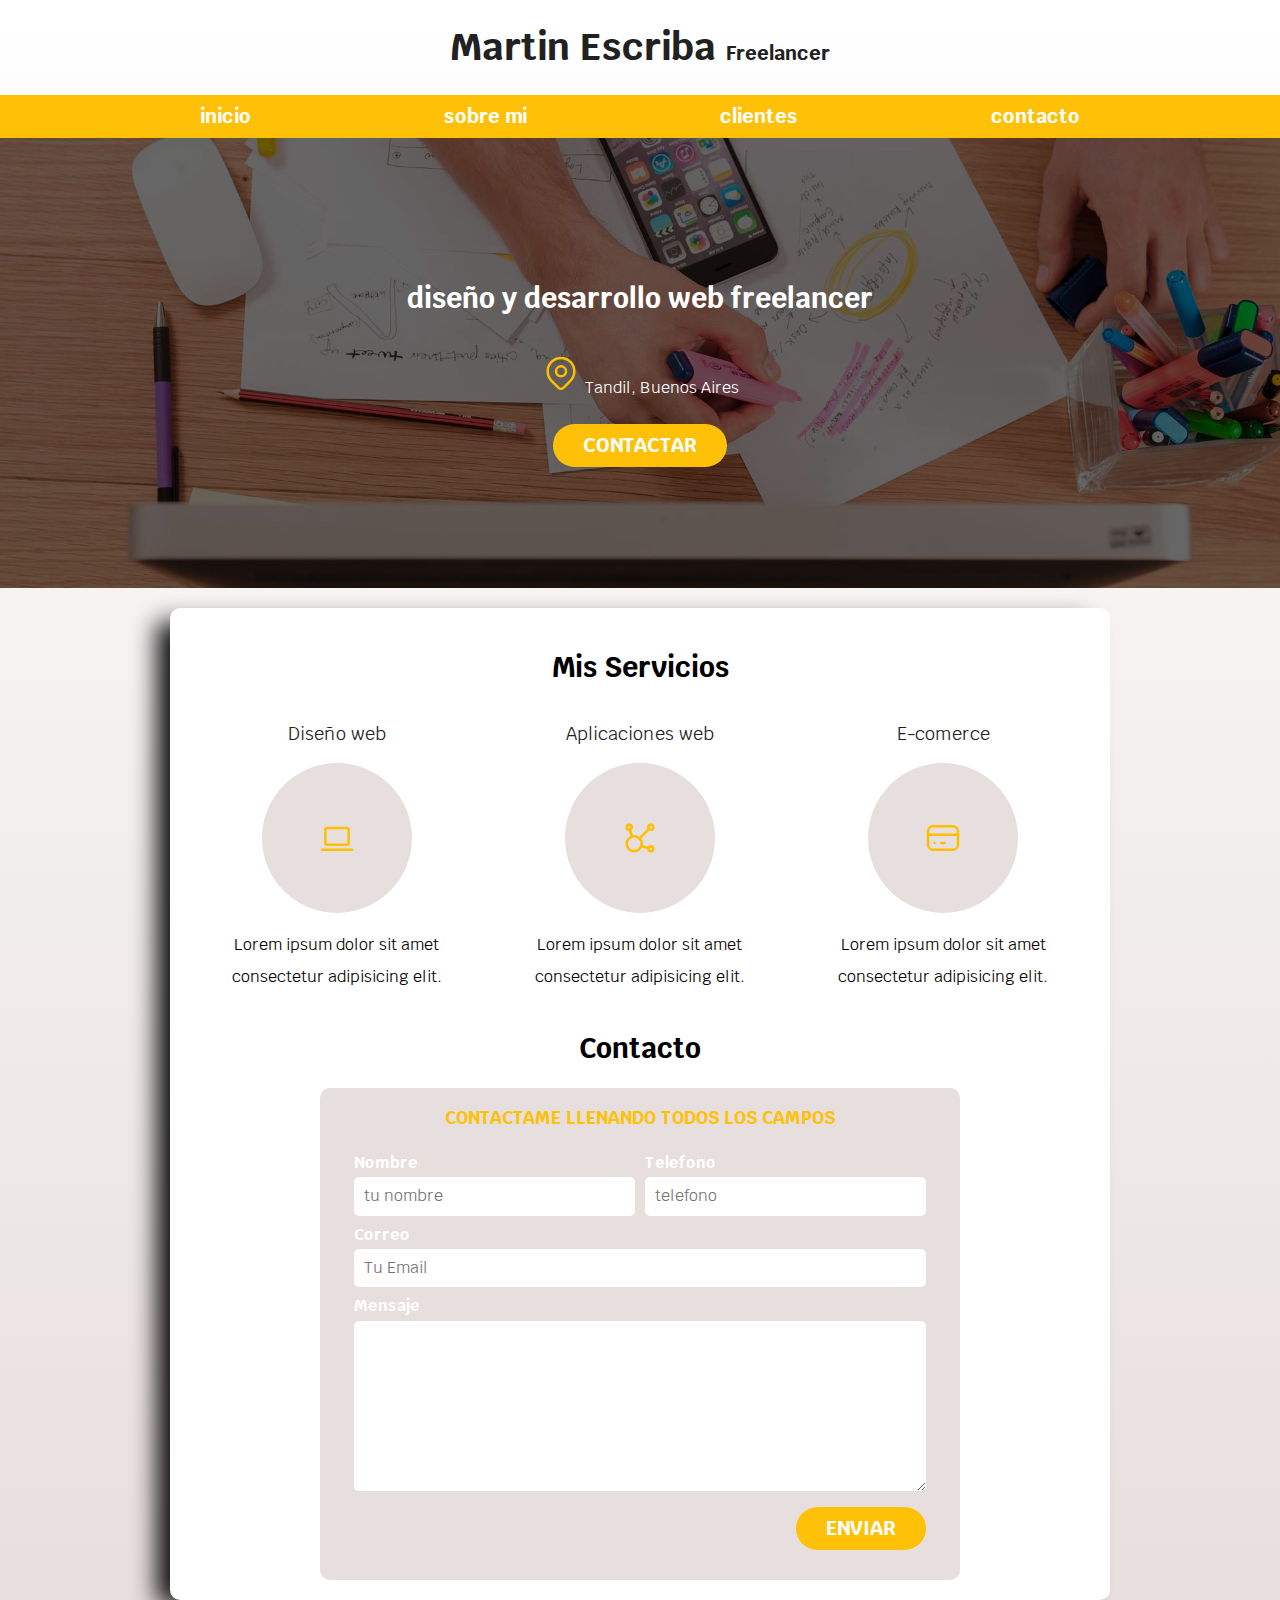
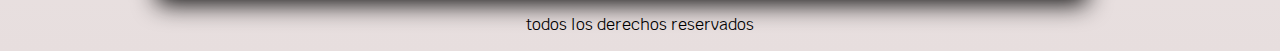
<file: index.html>
<!DOCTYPE html>
<html lang="en">
<head>
    <meta charset="UTF-8">
    <meta http-equiv="X-UA-Compatible" content="IE=edge">
    <meta name="viewport" content="width=device-width, initial-scale=1.0">
    <title>Document</title>
    <link rel="preload" href="./css/normalize.css" as="style">
    <link rel="stylesheet" href="./css/normalize.css">
    <link rel="preconnect" href="https://fonts.googleapis.com">
    <link rel="preconnect" href="https://fonts.gstatic.com" crossorigin>
    <link href="https://fonts.googleapis.com/css2?family=Krub:wght@600&display=swap" rel="stylesheet">
    <link rel="preload" href="/css/styles.css" as="style">
    <link href="/css/styles.css" rel="stylesheet">
</head>

<body>
    <header>
        <h1 class="titulo">Martin Escriba <span>Freelancer</span></h1>
    </header>

  <div class="nav-bg">        
    <nav class="navegacion-principal contenedor">
    <a href="nosotros.html">inicio</a>
    <a href="#">sobre mi</a>
    <a href="#">clientes</a>
    <a href="#">contacto</a>
    </nav>
  </div> 

    <section class="hero">
      <div class="contenido-hero">
        <h2>diseño y desarrollo web freelancer</h2>
       
        <p>
          <svg xmlns="http://www.w3.org/2000/svg" class="icon icon-tabler icon-tabler-map-pin" width="40" height="40" viewBox="0 0 24 24" stroke-width="1.5" stroke="#ffbf00" fill="none" stroke-linecap="round" stroke-linejoin="round">
            <path stroke="none" d="M0 0h24v24H0z" fill="none"/>
            <circle cx="12" cy="11" r="3" />
            <path d="M17.657 16.657l-4.243 4.243a2 2 0 0 1 -2.827 0l-4.244 -4.243a8 8 0 1 1 11.314 0z" />
            </svg>
          Tandil, Buenos Aires
        </p>
        <a class="boton" href="#">contactar</a>
      </div> <!-- cierra .contenido-hero --> 
    </section>
     
<main class="contenedor sombra">
        <h2>Mis Servicios</h2>
    <div class="servicios">
        <section class="servicio">
            <h3>Diseño web</h3>
            <div class="iconos">
              <svg xmlns="http://www.w3.org/2000/svg" class="icon icon-tabler icon-tabler-device-laptop" width="40" height="40" viewBox="0 0 24 24" stroke-width="1.5" stroke="#ffbf00" fill="none" stroke-linecap="round" stroke-linejoin="round">
                <path stroke="none" d="M0 0h24v24H0z" fill="none"/>
                <line x1="3" y1="19" x2="21" y2="19" />
                <rect x="5" y="6" width="14" height="10" rx="1" />
              </svg>
            </div><!-- cierra div iconos-->
            <p>Lorem ipsum dolor sit amet consectetur adipisicing elit. </p>
        </section>
       
        <section class="servicio">
            <h3>Aplicaciones web</h3>
            <div class="iconos">
              <svg xmlns="http://www.w3.org/2000/svg" class="icon icon-tabler icon-tabler-affiliate" width="40" height="40" viewBox="0 0 24 24" stroke-width="1.5" stroke="#ffbf00" fill="none" stroke-linecap="round" stroke-linejoin="round">
                <path stroke="none" d="M0 0h24v24H0z" fill="none"/>
                <path d="M5.931 6.936l1.275 4.249m5.607 5.609l4.251 1.275" />
                <path d="M11.683 12.317l5.759 -5.759" />
                <circle cx="5.5" cy="5.5" r="1.5" />
                <circle cx="18.5" cy="5.5" r="1.5" />
                <circle cx="18.5" cy="18.5" r="1.5" />
                <circle cx="8.5" cy="15.5" r="4.5" />
              </svg>
            </div> <!-- cierra div iconos-->
            <p>Lorem ipsum dolor sit amet consectetur adipisicing elit.</p>
        </section>
        
        <section class="servicio">
            <h3>E-comerce</h3>
            <div class="iconos">
            <svg xmlns="http://www.w3.org/2000/svg" class="icon icon-tabler icon-tabler-credit-card" width="40" height="40" viewBox="0 0 24 24" stroke-width="1.5" stroke="#ffbf00" fill="none" stroke-linecap="round" stroke-linejoin="round">
              <path stroke="none" d="M0 0h24v24H0z" fill="none"/>
              <rect x="3" y="5" width="18" height="14" rx="3" />
              <line x1="3" y1="10" x2="21" y2="10" />
              <line x1="7" y1="15" x2="7.01" y2="15" />
              <line x1="11" y1="15" x2="13" y2="15" />
            </svg>
          </div> <!-- cierra div iconos-->
            <p>Lorem ipsum dolor sit amet consectetur adipisicing elit.</p>
        </section>
    </div> <!-- este div cierra la clase servicios-->
     
     <section>
        <h2>Contacto</h2>
        <form class="formulario">
            <fieldset>
                <legend>contactame llenando todos los campos</legend>
      <div class="contenedor-campos">
           <div class="campo">
            <label>Nombre</label>
            <input class="input-text" type="text" placeholder="tu nombre">
           </div>
          <div class="campo">
            <label>Telefono</label>
            <input class="input-text" type="text" placeholder="telefono">
          </div>   
          <div class="campo">
            <label>Correo</label>
            <input class="input-text" type="email" placeholder="Tu Email">
          </div>   
          <div class="campo"> 
            <label>Mensaje</label>
            <textarea class="input-text"></textarea>
          </div>
      </div> <!-- aca termina el div contenedor-campos-->    
          <div class="alinear-derecha flex" class="enviar"> 
          <input class="boton w-sm-100" type="submit" value="enviar">
          </div>
           
            </fieldset>

        </form>
     </section>
</main>     
     <footer class="footer">
        <p>todos los derechos reservados</p>
     </footer>
    
</body>
</html>
</file>
<file: css/styles.css>
:root {--blanco: #FFFFFF;
       --oscuro: #212121;
       --primario: #ffc107;
       --secundario: #21ffb5;
       --gris: #e7dede; }

/* globales*/
html
{font-size: 62.5%;}
*, *:before, *:after 
{box-sizing: inherit;
scroll-snap-type: y mandatory;}

/**scroll snap**/
.servicios,
.navegacion-principal,
.formulario
{scroll-snap-align: center;
 scroll-snap-stop: always;}

body
{font-size: 16px; /* 1rem = 10px */
 font-family: 'Krub', sans-serif;
 background-image: linear-gradient(to top, var(--gris) 0%, var(--blanco) 100%);}

 .contenedor
{max-width: 90rem;
 margin: 0 auto 0 auto;}

 .boton
 {background-color: var(--primario);
  color: var(--blanco);
  padding: 1rem 3rem;
  margin-top: 1rem;
  font-size: 2rem;
  text-decoration: none;
  text-transform: uppercase;
  font-weight: bold;
  border-radius: 5rem;
  width: 70%;
  text-align: center;
  border: none;}

  @media ( min-width: 768px)
  { .boton {width: auto;}}

  .boton:hover
  {cursor: pointer;} /** le pone la manito al cursor**/

  .sombra 
  {-webkit-box-shadow: -18px 9px 25px -5px rgba(0,0,0,0.96);
   -moz-box-shadow: -18px 9px 25px -5px rgba(0,0,0,0.96);
   box-shadow: -18px 9px 25px -5px rgba(0,0,0,0.96);
   padding: 2rem;
   background-color: var(--blanco);
   border-radius: 1rem; }

 /* tipografia*/
 h1
 {font-size: 3.8rem;}
 h2
 {font-size: 2.8rem;}
 h3
 {font-size: 1.8rem;}

h1, h2, h3
{text-align: center;}
 
/* titulos */
.titulo
{color: var(--oscuro)}

.titulo span
{font-size: 2rem;}

/**utilidades**/
.w-sm-100
{width: 100%;}

@media (min-width: 768px) 
{.w-sm-100
 {width: auto;}
}
.flex
{display: flex;}

.alinear-derecha
{justify-content: flex-end;}


/* navegacion principal*/
.nav-bg
 {background-color: var(--primario); }
 
 .navegacion-principal 
 {background-color: var(--primario);}
 .navegacion-principal 
 {display:flex;} 
  
 .navegacion-principal
  a {color:var(--blanco);
     text-decoration: none;
     font-size: 2rem;
     font-weight: 700;
     padding: 1rem;}

    .navegacion-principal a:hover 
    {background-color: var(--secundario);
     color: var(--oscuro);}

 /*hero*/
 .hero 
 {background-image: url(../hero.jpg);
  background-repeat: no-repeat;
  background-size: cover;
  height: 450px;
  position: relative;
  margin-bottom: 2rem;}

  .contenido-hero
  {position: absolute;
   background-color: rgb(0 0 0 / 60%);
   width: 100%;
   height: 100%;
   color: var(--blanco);
   
   display: flex;
   flex-direction: column;
   align-items: center;
   justify-content: center;}

     @media (min-width: 768px) {
         .navegacion-principal 
         { flex-direction: row;
           justify-content: space-between;}
     }
  

/** servicios **/
@media (min-width: 768px) 
{     
.servicios
    {display:grid;
     grid-template-columns: repeat(3, 1fr);
     column-gap: 1rem;}
    } 

.servicio
{display: flex;
flex-direction: column;
align-items: center;}

.servicio h3
{color: var(--oscuro);
font-weight: normal;}

.servicio p
{line-height: 2;
 text-align: center;}

.servicio .iconos
{height: 15rem;
 width: 15rem;
 background-color: var(--gris);
 border-radius: 50% ;
 display: flex;
 justify-content: space-evenly;
 align-items: center;
}
/**contacto**/
.formulario
{background-color: var(--gris);
width: min(60rem, 100%); /**utiliza el valor mas pequño**/
margin: 0 auto; /** se utiliza esto para centrar el formulario cuando el padre no es
un display flex, o sea por default un block**/
padding: 2rem;
border-radius: 1rem;
}

.formulario fieldset
{border: none;}

.formulario legend
{text-align: center;
font-size: 1.8rem;
text-transform: uppercase;
font-weight: 700;
margin-bottom: 2rem;
color: var(--primario);
}

@media (min-width: 768px)
 {
  .contenedor-campos
  {display: grid;
   grid-template-columns: 50% 50%;
   grid-template-rows: auto auto 20rem;
   column-gap: 3rem;
  margin-right: 5rem;}    
}

.campo:nth-child(3), /**selecciona el 3er div**/
.campo:nth-child(4) /**selecciona el 4to div**/
{grid-column: 1 / 3;}

.campo 
{margin-bottom: 1rem;}

.campo label
{ color: var(--blanco);
font-weight: bold;
margin-bottom: .5rem;
display: block;}

.campo textarea
{height: 15rem;}

.input-text
{width: 100%;
 border: none;
 padding: 1rem;
 border-radius: .5rem;}

 .enviar .boton
 {width: 100%;}

 /** footer **/
 .footer
 {text-align: center;}
</file>
